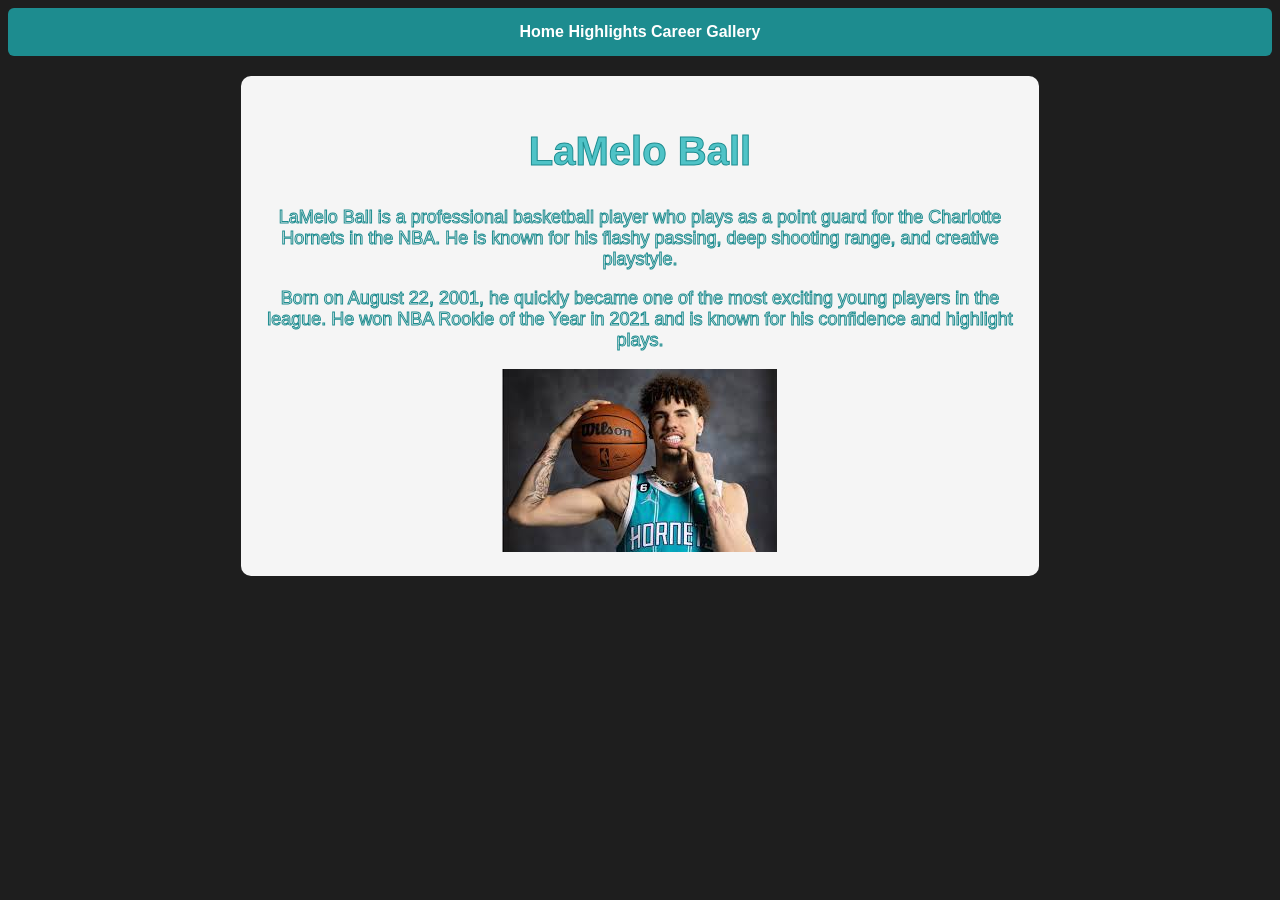
<file: Index.html>
<!DOCTYPE HTML>
<html>
<head>
<title> LaMelo </title>
<link rel="stylesheet" href="style.css">
</head>
<body>
<nav>
<table border="1">
 <nav class="navbar">
   <a href="index.html">Home </a>
  <a href="Highlights.html">Highlights </a>
  <a href="Brand.html">Career </a>
  <a href="Gallery.html">Gallery </a>
  
</nav>



<div class="Box2">
  <h2>LaMelo Ball</h2>

  <p>
    LaMelo Ball is a professional basketball player who plays as a point guard 
    for the Charlotte Hornets in the NBA. He is known for his flashy passing, 
    deep shooting range, and creative playstyle.
  </p>

  <p>
    Born on August 22, 2001, he quickly became one of the most exciting young 
    players in the league. He won NBA Rookie of the Year in 2021 and is known 
    for his confidence and highlight plays.
	
  </p>
  <img src="Lamelo with ball.jpg" alt="Lamelo with ball">
</div>



	


</body>
</html>
</file>
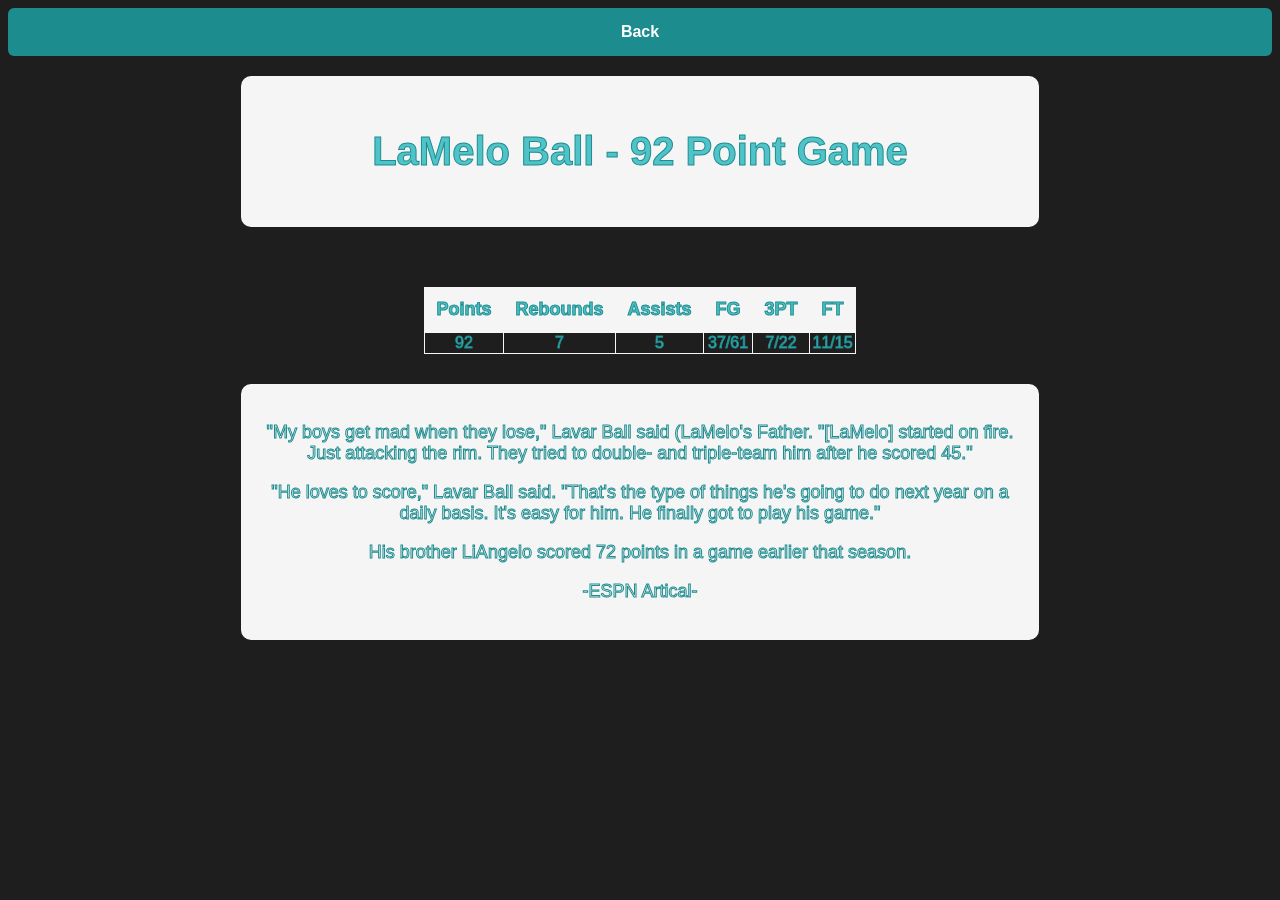
<file: 92pt stats.html>
<!DOCTYPE HTML>
<html>
<head>
<title> LaMelo </title>
<link rel="stylesheet" href="style.css">
</head>
<body>
<nav>
<table border="1">
 <nav class="navbar">
  
  <a href="Highlights.html">Back </a>

  
</nav>

<div class="Box2">
  <h2>LaMelo Ball - 92 Point Game</h2>

  <table>
    <tr>
      <th>Points</th>
      <th>Rebounds</th>
      <th>Assists</th>
      <th>FG</th>
      <th>3PT</th>
      <th>FT</th>
    </tr>

    <tr>
      <td>92</td>
      <td>7</td>
      <td>5</td>
      <td>37/61</td>
      <td>7/22</td>
      <td>11/15</td>
    </tr>
  </table>
</div>

<div class="Box2">
<p>"My boys get mad when they lose," Lavar Ball said (LaMelo's Father. "[LaMelo] started on fire. Just attacking the rim. They tried to double- and triple-team him after he scored 45."
</p>
<p>"He loves to score," Lavar Ball said. "That's the type of things he's going to do next year on a daily basis. It's easy for him. He finally got to play his game."
</p>
<p>	His brother LiAngelo scored 72 points in a game earlier that season.</p>
 <a href="https://www.espn.com/espn/story/_/id/18643348/ucla-bruins-commit-lamelo-ball-brother-lonzo-ball-scores-92-high-school-game"><p> -ESPN Artical-</p> </a>
</div>






	


</body>
</html>
</file>
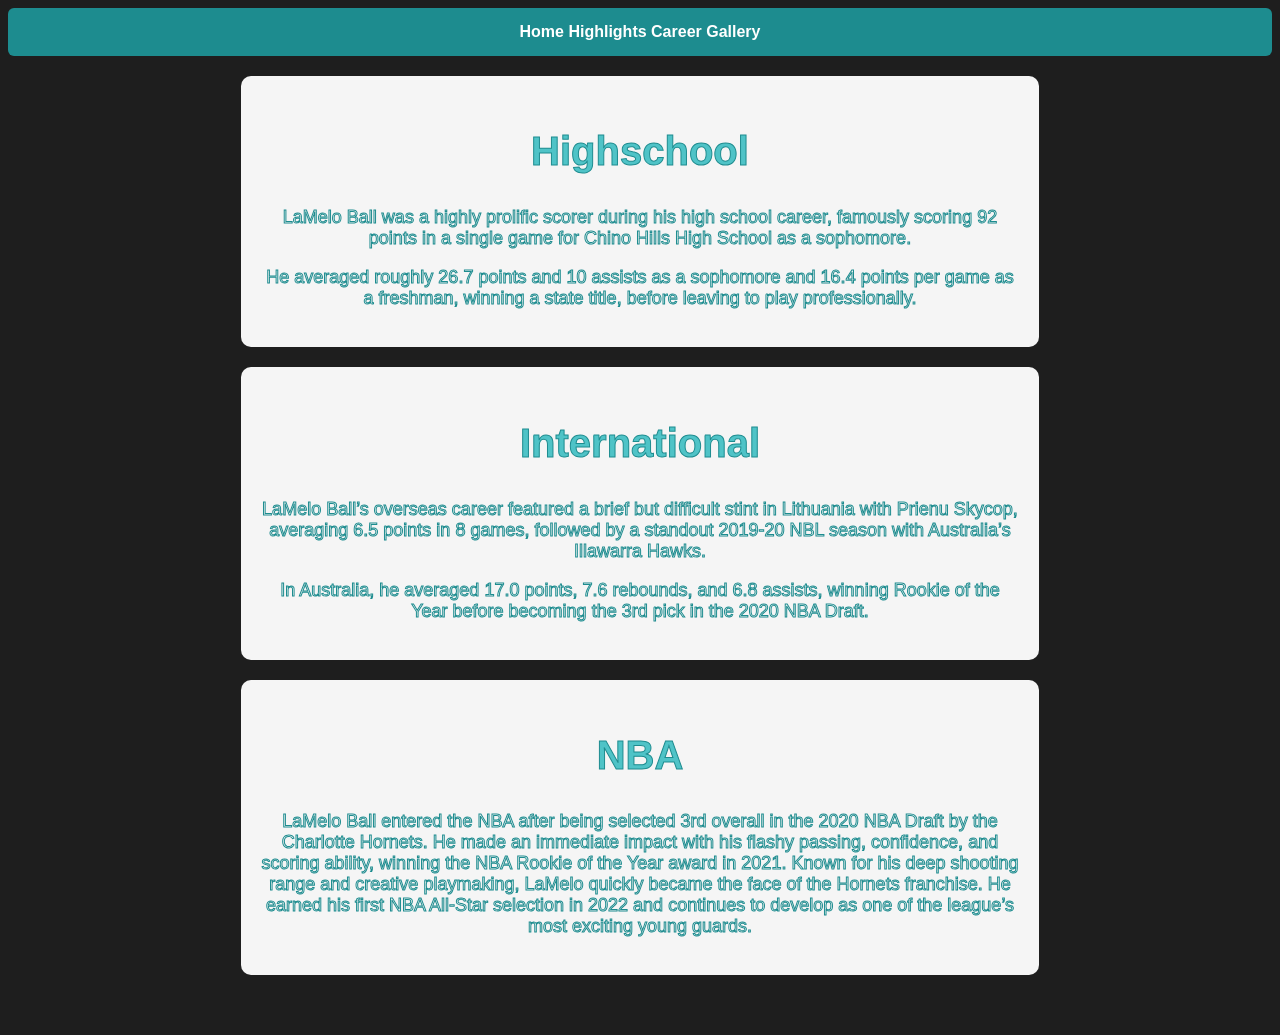
<file: Brand.html>
<!DOCTYPE HTML>
<html>
<head>
<title> LaMelo </title>
<link rel="stylesheet" href="style.css">
</head>
<body>
<nav>
<table border="1">
 <nav class="navbar">
   <a href="index.html">Home </a>
  <a href="Highlights.html">Highlights </a>
  <a href="Brand.html">Career </a>
  <a href="Gallery.html">Gallery </a>
  
</nav>

<div class="Box1">
   <a href="https://247sports.com/player/lamelo-ball-85459/high-school-148336/"><h2>Highschool</h2></a>
   <p> LaMelo Ball was a highly prolific scorer during his high school career, famously scoring 92 points in a single game for Chino Hills High School as a sophomore.</p>
   <p> He averaged roughly 26.7 points and 10 assists as a sophomore and 16.4 points per game as a freshman, winning a state title, before leaving to play professionally.</p>
   
</div>

<div class="Box1">
    <a href="https://www.espn.com/nba/story/_/id/26994195/lamelo-ball-commits-play-australian-nbl"><h2>International</h2></a>
	<p>LaMelo Ball’s overseas career featured a brief but difficult stint in Lithuania with Prienu Skycop, averaging 6.5 points in 8 games,
	followed by a standout 2019-20 NBL season with Australia’s Illawarra Hawks.</p>
	<p>In Australia, he averaged 17.0 points, 7.6 rebounds, and 6.8 assists, winning Rookie of the Year before becoming the 3rd pick in the 2020 NBA Draft. </p>
</div>

<div class="Box1">
     <a href="https://www.espn.com/nba/player/_/id/4432816/lamelo-ball"><h2>NBA</h2></a>
	<p>LaMelo Ball entered the NBA after being selected 3rd overall in the 2020 NBA Draft by the Charlotte Hornets. He made an immediate impact with his flashy passing, confidence, and scoring ability,
	 winning the NBA Rookie of the Year award in 2021. Known for his deep shooting range and creative playmaking, LaMelo quickly became the face of the Hornets franchise. He earned his first NBA All-Star selection in 2022 and continues to develop as one of the league’s most exciting young guards.</p>
</div>



	


</body>
</html>
</file>
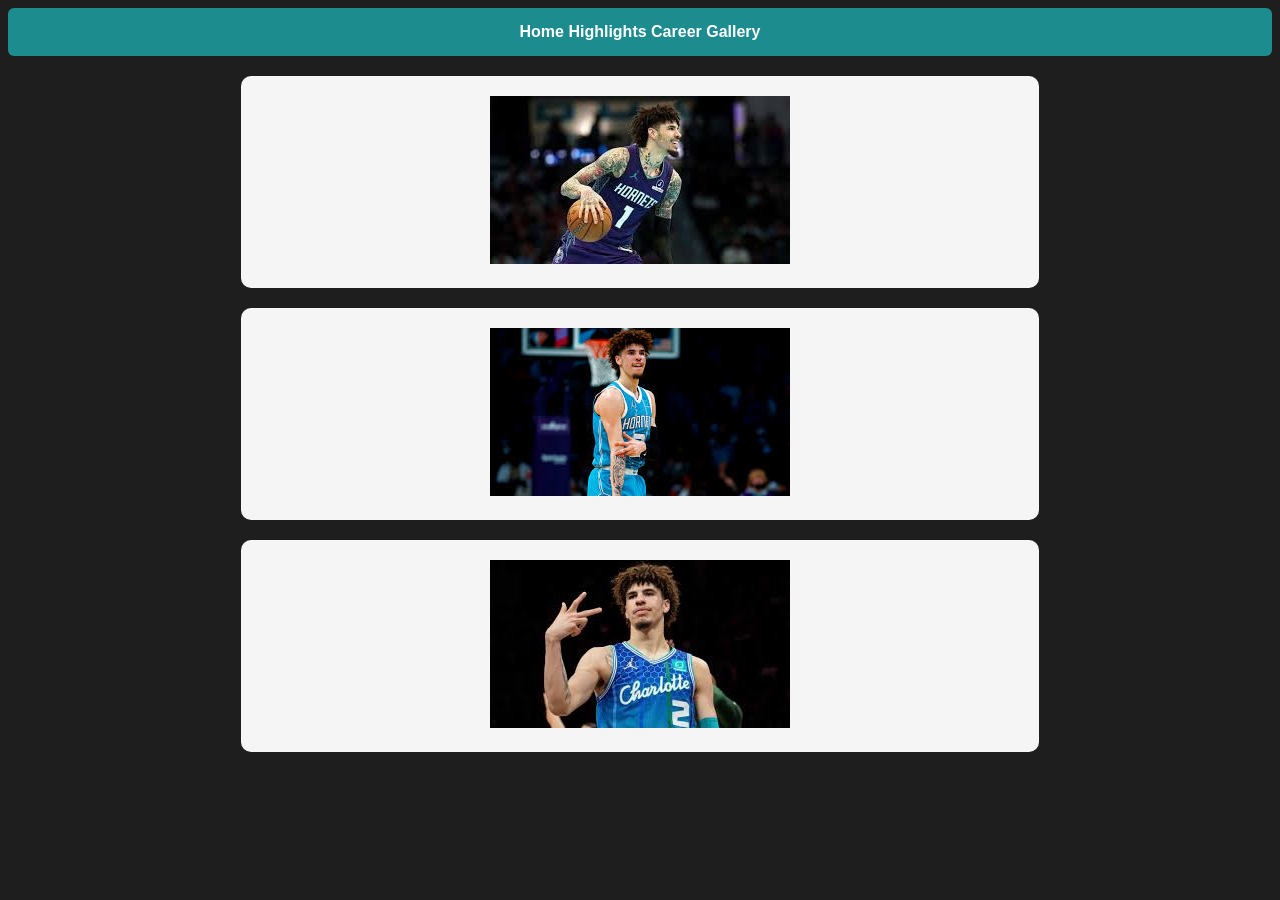
<file: Gallery.html>
<!DOCTYPE HTML>
<html>
<head>
<title> LaMelo </title>
<link rel="stylesheet" href="style.css">
</head>
<body>
<nav>
<table border="1">
 <nav class="navbar">
   <a href="index.html">Home </a>
  <a href="Highlights.html">Highlights </a>
  <a href="Brand.html">Career </a>
   <a href="Gallery.html">Gallery </a>
  
</nav>

<div class="Box1">
  <img src="1.jpg" alt="Lamelo with ball">
   
</div>

<div class="Box1">
  <img src="2.jpg" alt="Lamelo with ball">
   
</div>

<div class="Box1">
  <img src="3.jpg" alt="Lamelo with ball">
   
</div>





	


</body>
</html>
</file>
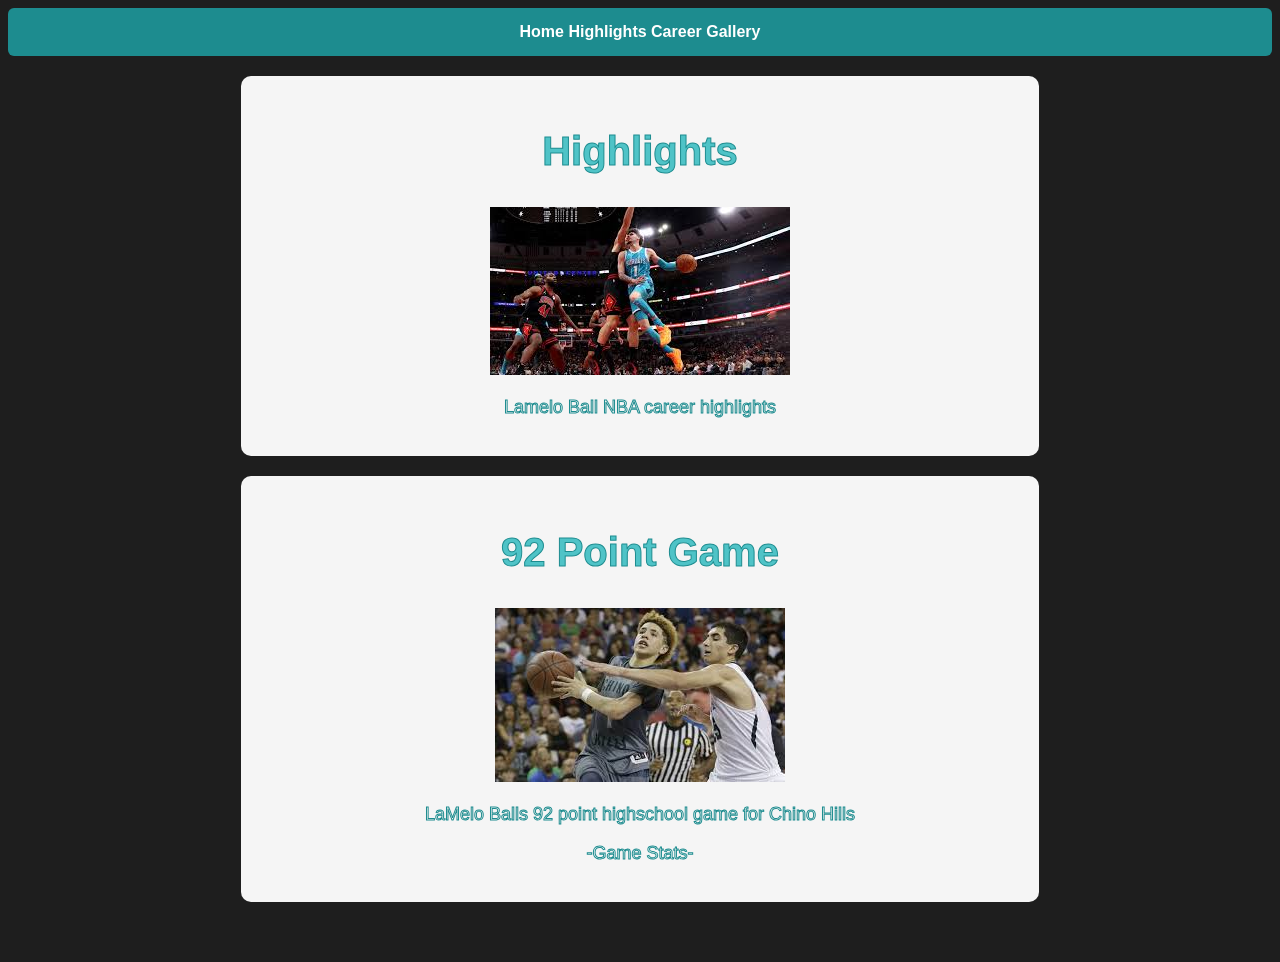
<file: Highlights.html>
<!DOCTYPE HTML>
<html>
<head>
<title> LaMelo </title>
<link rel="stylesheet" href="style.css">

</head>
<body>
<nav>
<table border="1">
 <nav class="navbar">
  <a href="index.html">Home </a>
  <a href="Highlights.html">Highlights </a>
  <a href="Brand.html">Career </a>
  <a href="Gallery.html">Gallery </a>
  
</nav>

<div class="Box2">
  <h2>Highlights</h2>
  <a href="https://youtu.be/JTv2B2k6b8w?si=VRrACjEdxdFXsSAr" target="_blank">
       

        <div class="box2">
            <img src="Reels.jpg" alt="Reel photo">
        </div>
    </a>
  <p>Lamelo Ball NBA career highlights
  
</div>

<div class="Box1">
  <h2>92 Point Game</h2>
  <a href="https://youtu.be/dJSiSdGG96c?si=PEgow6BDpv1K3eQh" target="_blank">
       

        <div class="box2">
            <img src="92.jpg" alt="92">
        </div>
    </a>
	
	<p>LaMelo Balls 92 point highschool game for Chino Hills
  
  <a href="92pt stats.html"> <p>-Game Stats-</p> </a>
  
</div>







	


</body>
</html>
</file>
<file: style.css>
body {
  font-family: Arial, sans-serif;

  
  background-size: cover;
  background-position: center;

  background-color: #1E1E1E;
  
}


.navbar {
  background-color: #1D8C8F;
  padding: 15px;
  text-align: center;
  font-weight: bold;
  border-radius: 6px;
  color: ##FFFFFF;
}


.img { 
justify-content: center; 
}


.container {
  display: flex;
  justify-content: center; 
  gap: 20px;
  flex-wrap: wrap;
}

a {
  color: white;
  text-decoration: none; 
  transition: 0.3s;
}


a:hover {
  color: ##4FC3C7; 
  text-shadow: 0 0 8px #bf80ff;
}


.Box2 {
  width: 60%;
  margin: 20px auto;
  padding: 20px;
  background-color: #f5f5f5;
  border-radius: 10px;
  text-align: center;
 

}

.Box1{
  width: 60%;
  margin: 20px auto;
  padding: 20px;
  background-color: #f5f5f5;
  border-radius: 10px;
  text-align: center;

}
.Box table {
  width: 100%;
}
h1 {
  color: #4FC3C7;
  text-align: center;
  font-size: 40px;
  -webkit-text-stroke: 1px #1D8C8F;
    
}

h2 {
  color: #4FC3C7;
  text-align: center;
  font-size: 40px;
    -webkit-text-stroke: 1px #1D8C8F;
}

p {
   color: #f5f5f5;
  font-size: 18px;
  text-align: center;
-webkit-text-stroke: 1px #1D8C8F;
 
}
table {
  margin-left: auto;
  margin-right: auto;
  margin: 30px auto;
  border-collapse: collapse;
  font-family: Arial, sans-serif;
  color: #4FC3C7;
      -webkit-text-stroke: 1px #1D8C8F;
}
td {
  
  text-align: center;
  border: 1px solid #f5f5f5;
  font-size: 16px;
}
th {
  background-color: #f5f5f5;
  padding: 12px;
  font-size: 18px;
}
</file>
